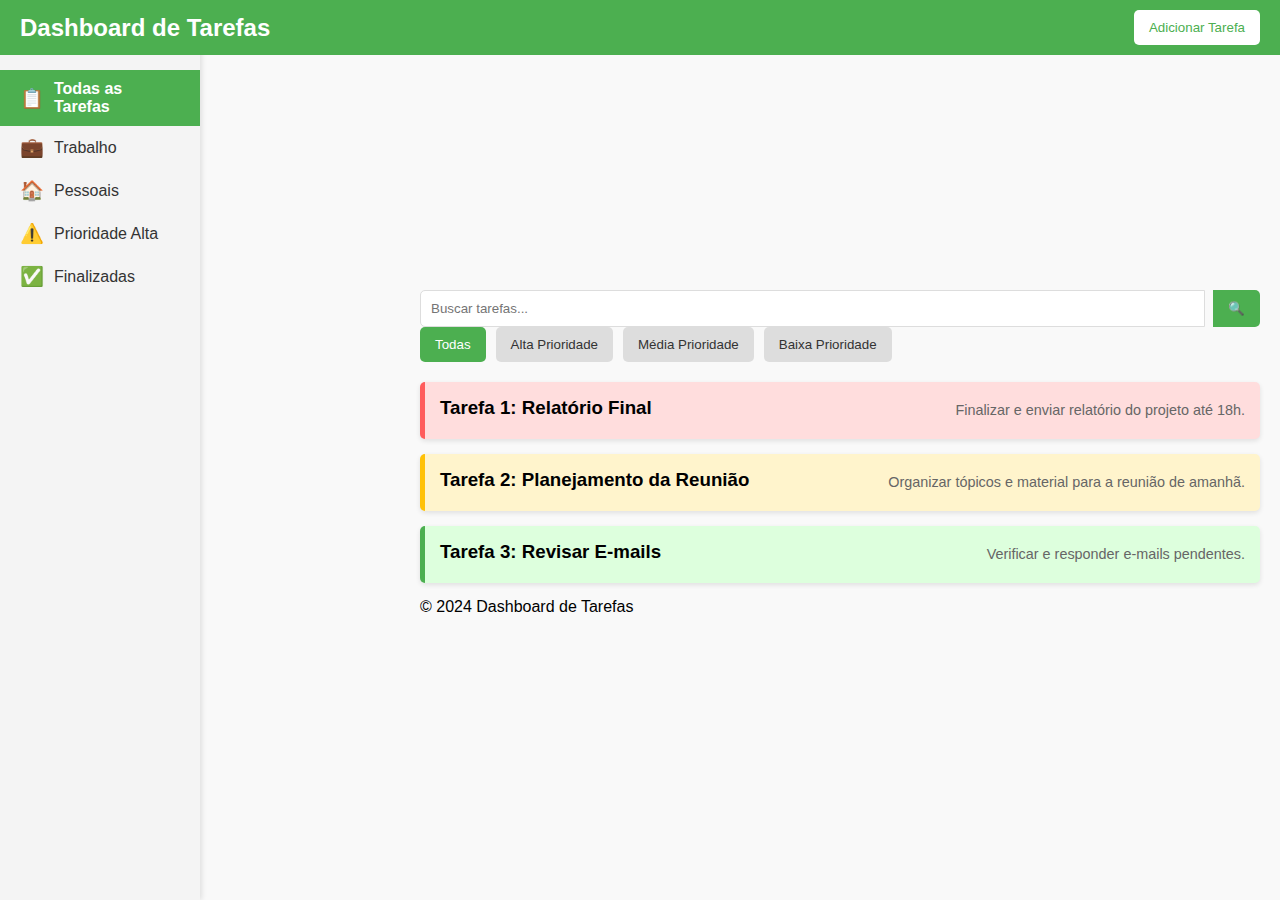
<file: index.html>
<!DOCTYPE html>
<html lang="pt-BR">

<head>
    <meta charset="UTF-8">
    <meta name="viewport" content="width=device-width, initial-scale=1.0">
    <title>Dashboard de Tarefas</title>
    <link rel="stylesheet" href="styles.css">
    <style>
        .main {
            background-color: transparent;
            box-shadow: none;
        }

        body {
            background-image: url('https://images.pexels.com/photos/273209/pexels-photo-273209.jpeg');
            background-size: cover;
            background-repeat: no-repeat;
            background-position: center;
        }

        .main-content {
            background-image: url('https://images.pexels.com/photos/273209/pexels-photo-273209.jpeg');
            background-size: cover;
            background-repeat: no-repeat;
            background-position: center;
        }
    </style>
</head>

<body>
    <header>
        <h1>Dashboard de Tarefas</h1>
        <div class="header-buttons">
            <button class="add-task-btn">Adicionar Tarefa</button>
        </div>
    </header>

    <div class="sidebar">
        <a href="index.html" class="active"><span class="icon">📋</span>Todas as Tarefas</a>
        <a href="trabalho.html"><span class="icon">💼</span>Trabalho</a>
        <a href="pessoais.html"><span class="icon">🏠</span>Pessoais</a>
        <a href="prioridades.html"><span class="icon">⚠️</span>Prioridade Alta</a>
        <a href="finalizadas.html"><span class="icon">✅</span>Finalizadas</a>
    </div>


    <main class="main">
        <div class="search-bar">
            <input type="text" placeholder="Buscar tarefas...">
            <button>🔍</button>
        </div>
        <div class="filter-section">
            <button class="active">Todas</button>
            <button>Alta Prioridade</button>
            <button>Média Prioridade</button>
            <button>Baixa Prioridade</button>
        </div>
        <div class="task high">
            <h3>Tarefa 1: Relatório Final</h3>
            <p>Finalizar e enviar relatório do projeto até 18h.</p>
        </div>
        <div class="task medium">
            <h3>Tarefa 2: Planejamento da Reunião</h3>
            <p>Organizar tópicos e material para a reunião de amanhã.</p>
        </div>
        <div class="task low">
            <h3>Tarefa 3: Revisar E-mails</h3>
            <p>Verificar e responder e-mails pendentes.</p>
        </div>
        <footer>
            <p>&copy; 2024 Dashboard de Tarefas</p>
        </footer>

    </main>

</body>

</html>
</file>
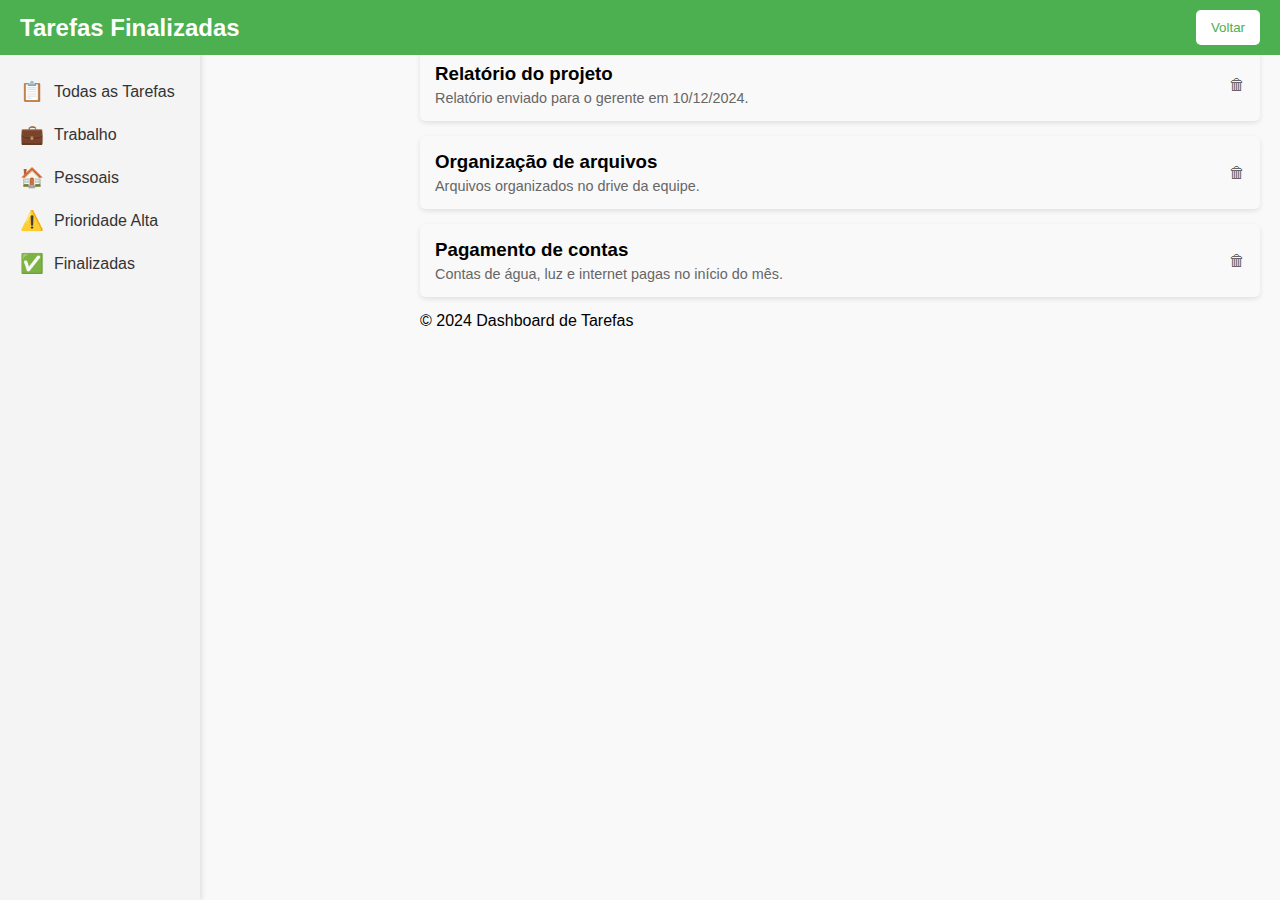
<file: finalizadas.html>
<!DOCTYPE html>
<html lang="pt-BR">

<head>
    <meta charset="UTF-8">
    <meta name="viewport" content="width=device-width, initial-scale=1.0">
    <title>Tarefas Finalizadas</title>
    <link rel="stylesheet" href="styles.css">
</head>

<style>
    .main {
        background-color: transparent;
        box-shadow: none;
    }

    body {
        background-image: url('https://images.pexels.com/photos/8850706/pexels-photo-8850706.jpeg');
        background-size: cover;
        background-repeat: no-repeat;
        background-position: center;
    }

    .main-content {
        background-image: url('https://images.pexels.com/photos/8850706/pexels-photo-8850706.jpeg');
        background-size: cover;
        background-repeat: no-repeat;
        background-position: center;
    }
</style>

<body>
    <header>
        <h1>Tarefas Finalizadas</h1>
        <div class="header-buttons">
            <button onclick="window.location.href='index.html'">Voltar</button>
        </div>
    </header>

    <div class="sidebar">
        <a href="index.html"><span class="icon">📋</span>Todas as Tarefas</a>
        <a href="trabalho.html"><span class="icon">💼</span>Trabalho</a>
        <a href="pessoais.html"><span class="icon">🏠</span>Pessoais</a>
        <a href="prioridades.html"><span class="icon">⚠️</span>Prioridade Alta</a>
        <a href="finalizadas.html"><span class="icon">✅</span>Finalizadas</a>
    </div>

    <main class="main">
        <section>
            <h2>Lista de Tarefas Finalizadas</h2>
            <!-- Tarefa Finalizada 1 -->
            <div class="task completed">
                <div>
                    <h3>Relatório do projeto</h3>
                    <p>Relatório enviado para o gerente em 10/12/2024.</p>
                </div>
                <div class="task-actions">
                    <button title="Excluir tarefa">🗑</button>
                </div>
            </div>

            <!-- Tarefa Finalizada 2 -->
            <div class="task completed">
                <div>
                    <h3>Organização de arquivos</h3>
                    <p>Arquivos organizados no drive da equipe.</p>
                </div>
                <div class="task-actions">
                    <button title="Excluir tarefa">🗑</button>
                </div>
            </div>

            <!-- Tarefa Finalizada 3 -->
            <div class="task completed">
                <div>
                    <h3>Pagamento de contas</h3>
                    <p>Contas de água, luz e internet pagas no início do mês.</p>
                </div>
                <div class="task-actions">
                    <button title="Excluir tarefa">🗑</button>
                </div>
            </div>
        </section>
        <footer>
            <p>&copy; 2024 Dashboard de Tarefas</p>
        </footer>
    </main>
</body>

</html>
</file>
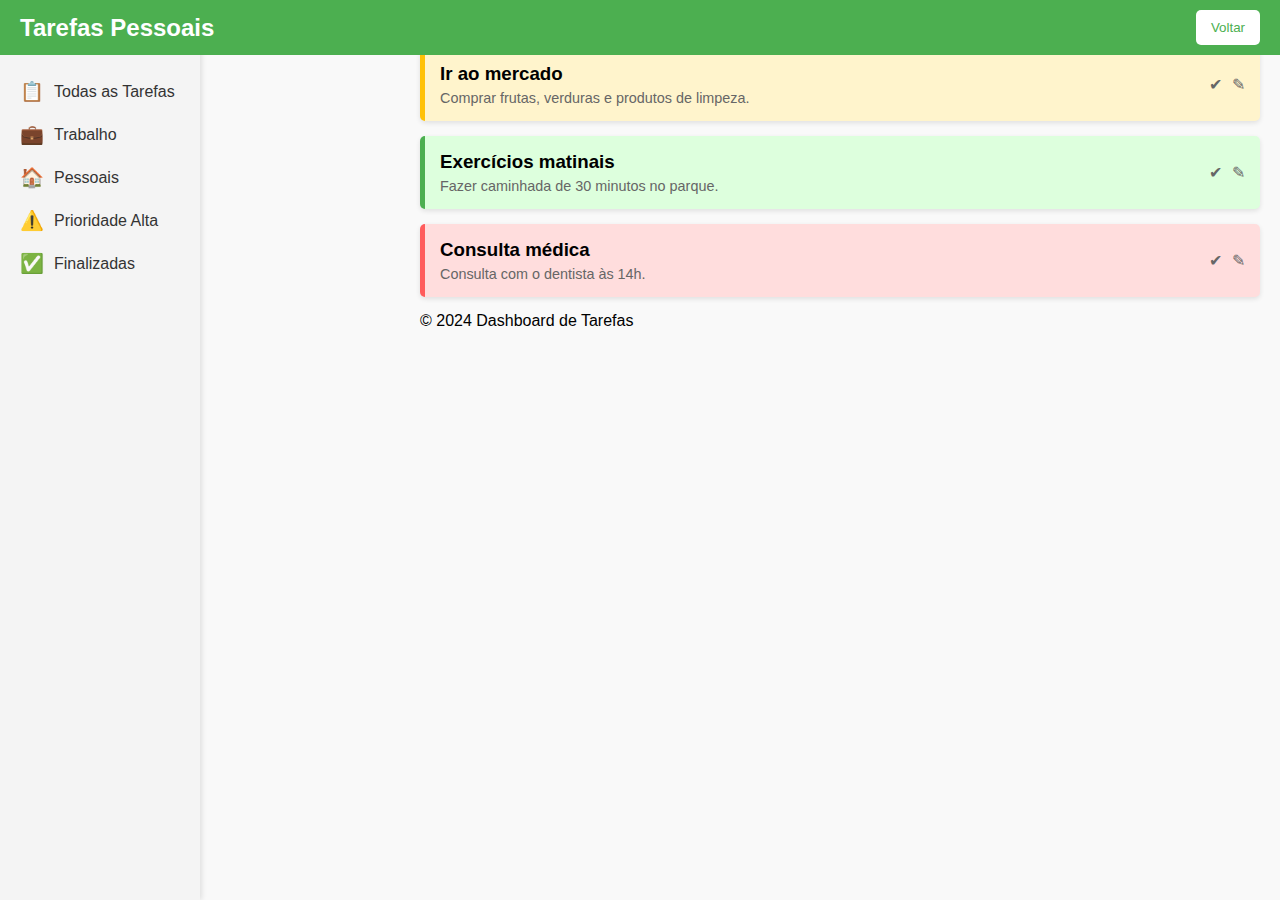
<file: pessoais.html>
<!DOCTYPE html>
<html lang="pt-BR">

<head>
    <meta charset="UTF-8">
    <meta name="viewport" content="width=device-width, initial-scale=1.0">
    <title>Tarefas Pessoais</title>
    <link rel="stylesheet" href="styles.css">
</head>

<style>
    .main {
        background-color: transparent;
        box-shadow: none;
    }

    body {
        background-image: url('https://images.pexels.com/photos/6933429/pexels-photo-6933429.jpeg');
        background-size: cover;
        background-repeat: no-repeat;
        background-position: center;
    }

    .main-content {
        background-image: url('https://images.pexels.com/photos/6933429/pexels-photo-6933429.jpeg');
        background-size: cover;
        background-repeat: no-repeat;
        background-position: center;
    }
</style>

<body>
    <header>
        <h1>Tarefas Pessoais</h1>
        <div class="header-buttons">
            <button onclick="window.location.href='index.html'">Voltar</button>
        </div>
    </header>

    <div class="sidebar">
        <a href="index.html"><span class="icon">📋</span>Todas as Tarefas</a>
        <a href="trabalho.html"><span class="icon">💼</span>Trabalho</a>
        <a href="pessoais.html"><span class="icon">🏠</span>Pessoais</a>
        <a href="prioridades.html"><span class="icon">⚠️</span>Prioridade Alta</a>
        <a href="finalizadas.html"><span class="icon">✅</span>Finalizadas</a>
    </div>

    <main class="main">
        <section>
            <h2>Lista de Tarefas</h2>
            <!-- Tarefa 1 -->
            <div class="task medium">
                <div>
                    <h3>Ir ao mercado</h3>
                    <p>Comprar frutas, verduras e produtos de limpeza.</p>
                </div>
                <div class="task-actions">
                    <button title="Marcar como concluído">✔</button>
                    <button title="Editar tarefa">✎</button>
                </div>
            </div>

            <!-- Tarefa 2 -->
            <div class="task low">
                <div>
                    <h3>Exercícios matinais</h3>
                    <p>Fazer caminhada de 30 minutos no parque.</p>
                </div>
                <div class="task-actions">
                    <button title="Marcar como concluído">✔</button>
                    <button title="Editar tarefa">✎</button>
                </div>
            </div>

            <!-- Tarefa 3 -->
            <div class="task high">
                <div>
                    <h3>Consulta médica</h3>
                    <p>Consulta com o dentista às 14h.</p>
                </div>
                <div class="task-actions">
                    <button title="Marcar como concluído">✔</button>
                    <button title="Editar tarefa">✎</button>
                </div>
            </div>
        </section>
        <footer>
            <p>&copy; 2024 Dashboard de Tarefas</p>
        </footer>
    </main>
</body>

</html>
</file>
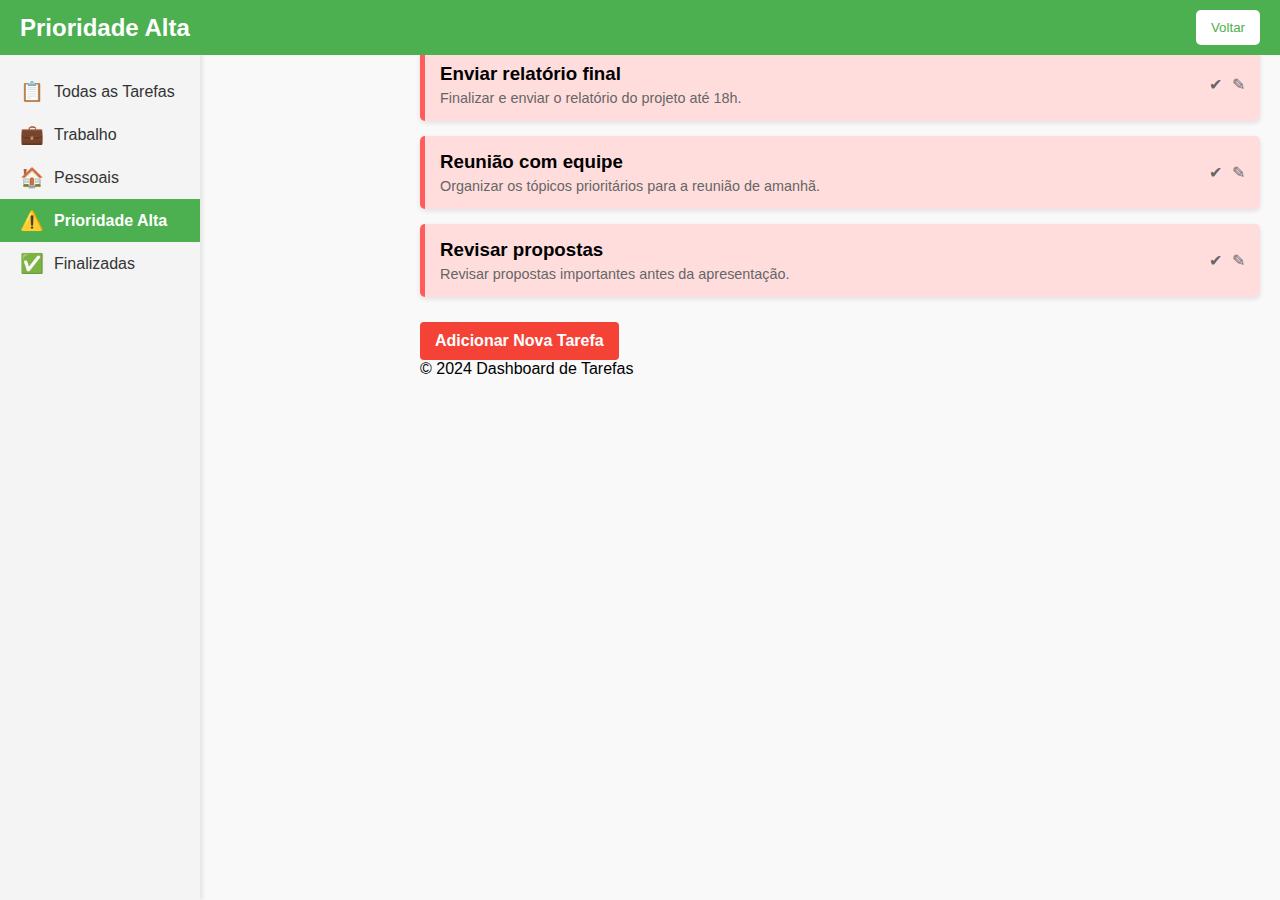
<file: prioridades.html>
<!DOCTYPE html>
<html lang="pt-BR">

<head>
    <meta charset="UTF-8">
    <meta name="viewport" content="width=device-width, initial-scale=1.0">
    <title>Prioridade Alta</title>
    <link rel="stylesheet" href="styles.css">
</head>

<style>
    .main {
        background-color: transparent;
        box-shadow: none;
    }

    body {
        background-image: url('https://images.pexels.com/photos/8386681/pexels-photo-8386681.jpeg');
        background-size: cover;
        background-repeat: no-repeat;
        background-position: center;
    }

    .main-content {
        background-image: url('https://images.pexels.com/photos/8386681/pexels-photo-8386681.jpeg');
        background-size: cover;
        background-repeat: no-repeat;
        background-position: center;
    }
</style>

<body>
    <header>
        <h1>Prioridade Alta</h1>
        <div class="header-buttons">
            <button onclick="window.location.href='index.html'">Voltar</button>
        </div>
    </header>

    <div class="sidebar">
        <a href="index.html"><span class="icon">📋</span>Todas as Tarefas</a>
        <a href="trabalho.html"><span class="icon">💼</span>Trabalho</a>
        <a href="pessoais.html"><span class="icon">🏠</span>Pessoais</a>
        <a href="prioridades.html" class="active"><span class="icon">⚠️</span>Prioridade Alta</a>
        <a href="finalizadas.html"><span class="icon">✅</span>Finalizadas</a>
    </div>

    <main class="main">
        <section>
            <h2>Lista de Tarefas</h2>
            <!-- Tarefa 1 -->
            <div class="task high">
                <div>
                    <h3>Enviar relatório final</h3>
                    <p>Finalizar e enviar o relatório do projeto até 18h.</p>
                </div>
                <div class="task-actions">
                    <button title="Marcar como concluído">✔</button>
                    <button title="Editar tarefa">✎</button>
                </div>
            </div>

            <!-- Tarefa 2 -->
            <div class="task high">
                <div>
                    <h3>Reunião com equipe</h3>
                    <p>Organizar os tópicos prioritários para a reunião de amanhã.</p>
                </div>
                <div class="task-actions">
                    <button title="Marcar como concluído">✔</button>
                    <button title="Editar tarefa">✎</button>
                </div>
            </div>

            <!-- Tarefa 3 -->
            <div class="task high">
                <div>
                    <h3>Revisar propostas</h3>
                    <p>Revisar propostas importantes antes da apresentação.</p>
                </div>
                <div class="task-actions">
                    <button title="Marcar como concluído">✔</button>
                    <button title="Editar tarefa">✎</button>
                </div>
            </div>
            <a href="#" class="add-task-button">Adicionar Nova Tarefa</a>
        </section>

        <footer>
            <p>&copy; 2024 Dashboard de Tarefas</p>
        </footer>
    </main>
</body>

</html>
</file>
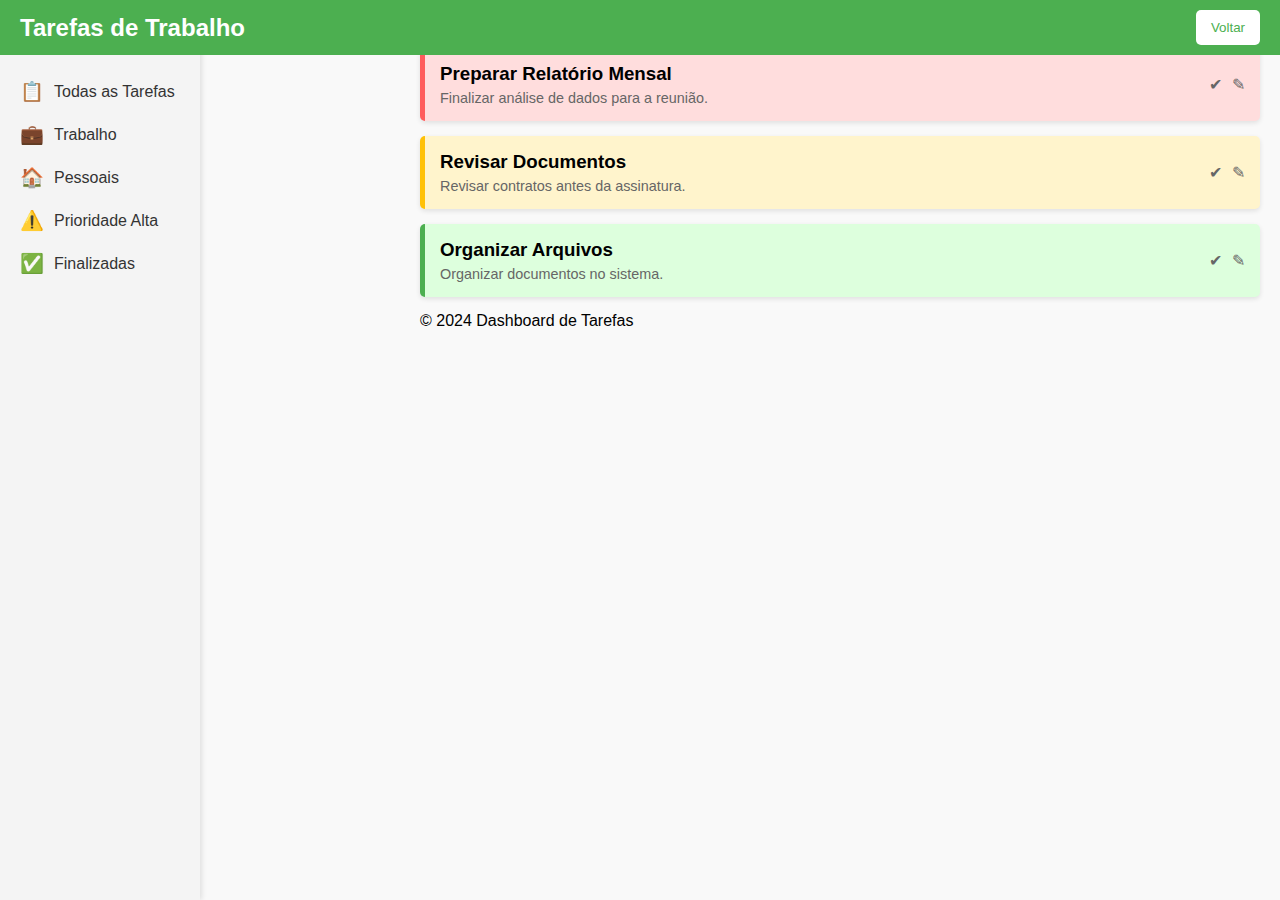
<file: trabalho.html>
<!DOCTYPE html>
<html lang="pt-BR">

<head>
    <meta charset="UTF-8">
    <meta name="viewport" content="width=device-width, initial-scale=1.0">
    <title>Tarefas de Trabalho</title>
    <link rel="stylesheet" href="styles.css">
</head>

<style>
    .main {
        background-color: transparent;
        box-shadow: none;
    }

    body {
        background-image: url('https://images.pexels.com/photos/590041/pexels-photo-590041.jpeg');
        background-size: cover;
        background-repeat: no-repeat;
        background-position: center;
    }

    .main-content {
        background-image: url('https://images.pexels.com/photos/590041/pexels-photo-590041.jpeg');
        background-size: cover;
        background-repeat: no-repeat;
        background-position: center;
    }
</style>

<body>
    <header>
        <h1>Tarefas de Trabalho</h1>
        <div class="header-buttons">
            <button onclick="window.location.href='index.html'">Voltar</button>
        </div>
    </header>

    <div class="sidebar">
        <a href="index.html"><span class="icon">📋</span>Todas as Tarefas</a>
        <a href="trabalho.html"><span class="icon">💼</span>Trabalho</a>
        <a href="pessoais.html"><span class="icon">🏠</span>Pessoais</a>
        <a href="prioridades.html"><span class="icon">⚠️</span>Prioridade Alta</a>
        <a href="finalizadas.html"><span class="icon">✅</span>Finalizadas</a>
    </div>

    <main class="main">
        <section>
            <h2>Lista de Tarefas</h2>
            <!-- Tarefa 1 -->
            <div class="task high">
                <div>
                    <h3>Preparar Relatório Mensal</h3>
                    <p>Finalizar análise de dados para a reunião.</p>
                </div>
                <div class="task-actions">
                    <button title="Marcar como concluído">✔</button>
                    <button title="Editar tarefa">✎</button>
                </div>
            </div>

            <!-- Tarefa 2 -->
            <div class="task medium">
                <div>
                    <h3>Revisar Documentos</h3>
                    <p>Revisar contratos antes da assinatura.</p>
                </div>
                <div class="task-actions">
                    <button title="Marcar como concluído">✔</button>
                    <button title="Editar tarefa">✎</button>
                </div>
            </div>

            <!-- Tarefa 3 -->
            <div class="task low">
                <div>
                    <h3>Organizar Arquivos</h3>
                    <p>Organizar documentos no sistema.</p>
                </div>
                <div class="task-actions">
                    <button title="Marcar como concluído">✔</button>
                    <button title="Editar tarefa">✎</button>
                </div>
            </div>
        </section>
        <footer>
            <p>&copy; 2024 Dashboard de Tarefas</p>
        </footer>
    </main>
</body>

</html>
</file>
<file: styles.css>
/* Configurações Globais */
* {
    margin: 0;
    padding: 0;
    box-sizing: border-box;
    font-family: Arial, sans-serif;
}

:root {
    --primary-color: #4CAF50;
    --secondary-color: #fff;
    --shadow: 0 2px 5px rgba(0, 0, 0, 0.1);
    --border-radius: 5px;
    --background-light: #f9f9f9;
}

body {
    display: flex;
    height: 100vh;
    background-color: var(--background-light);
}

/* Cabeçalho */
header {
    position: fixed;
    top: 0;
    left: 0;
    width: 100%;
    background-color: var(--primary-color);
    color: white;
    padding: 10px 20px;
    display: flex;
    justify-content: space-between;
    align-items: center;
    z-index: 1000;
}

header h1 {
    font-size: 1.5rem;
}

.header-buttons {
    display: flex;
    gap: 10px;
}

header button,
.header-buttons button {
    background-color: var(--secondary-color);
    color: var(--primary-color);
    border: none;
    padding: 10px 15px;
    border-radius: var(--border-radius);
    cursor: pointer;
    transition: transform 0.2s ease-in-out, background-color 0.3s;
}

header button:hover,
.header-buttons button:hover {
    background-color: #f1f1f1;
    transform: scale(1.05);
}

/* Barra Lateral */
.sidebar {
    width: 200px;
    background-color: #f4f4f4;
    padding-top: 70px;
    box-shadow: 2px 0 5px rgba(0, 0, 0, 0.1);
    overflow-y: auto;
    transition: left 0.3s;
}

.sidebar a {
    display: flex;
    align-items: center;
    gap: 10px;
    padding: 10px 20px;
    text-decoration: none;
    color: #333;
    transition: background 0.3s, color 0.3s;
}

.sidebar a.active {
    background-color: var(--primary-color);
    color: white;
    font-weight: bold;
}

.sidebar a:hover {
    background-color: var(--primary-color);
    color: white;
}

.sidebar a .icon {
    font-size: 1.2rem;
}

/* Barra Lateral - Mobile */
@media (max-width: 768px) {
    .sidebar {
        position: fixed;
        left: -200px;
    }

    .sidebar.open {
        left: 0;
    }
}

/* Estilo do Scroll */
::-webkit-scrollbar {
    width: 8px;
}

::-webkit-scrollbar-thumb {
    background-color: var(--primary-color);
    border-radius: var(--border-radius);
}

::-webkit-scrollbar-track {
    background-color: #ddd;
}

/* Área Principal */
.main {
    flex: 1;
    margin-left: 200px;
    padding-top: 70px;
    padding: 20px;
    background-color: transparent;
    box-shadow: none;
}

.search-bar {
    margin-top: calc(33.33% - 10px);
    /* Espaçamento equivalente a 1/3 da altura do contêiner da tarefa */
    display: flex;
    justify-content: center;
    gap: 8px;
}

.search-bar input {
    flex: 1;
    padding: 10px;
    border: 1px solid #ddd;
    border-radius: var(--border-radius) 0 0 var(--border-radius);
}

.search-bar button {
    background-color: var(--primary-color);
    color: white;
    border: none;
    padding: 10px 15px;
    border-radius: 0 var(--border-radius) var(--border-radius) 0;
    cursor: pointer;
}

/* Filtros */
.filter-section {
    display: flex;
    justify-content: flex-start;
    gap: 10px;
    margin-bottom: 20px;
}

.filter-section button {
    padding: 10px 15px;
    border: none;
    border-radius: var(--border-radius);
    cursor: pointer;
    background-color: #ddd;
    color: #333;
    transition: background-color 0.3s, color 0.3s;
}

.filter-section button.active {
    background-color: var(--primary-color);
    color: white;
}

.filter-section button:hover {
    background-color: var(--primary-color);
    color: white;
}

/* Tarefas */
.task {
    display: flex;
    justify-content: space-between;
    align-items: center;
    padding: 15px;
    border-radius: var(--border-radius);
    margin-bottom: 15px;
    box-shadow: var(--shadow);
}

.task.high {
    background-color: #ffdddd;
    border-left: 5px solid #ff5c5c;
}

.task.medium {
    background-color: #fff4cc;
    border-left: 5px solid #ffc107;
}

.task.low {
    background-color: #ddffdd;
    border-left: 5px solid var(--primary-color);
}

.task h3 {
    margin-bottom: 5px;
}

.task p {
    font-size: 0.9rem;
    color: #666;
}

.task-actions {
    display: flex;
    gap: 10px;
}

.task-actions button {
    background-color: transparent;
    border: none;
    color: #666;
    cursor: pointer;
    font-size: 1rem;
    transition: color 0.3s;
}

.task-actions button:hover {
    color: #000;
}

/* Botões */
button:hover {
    transform: scale(1.05);
    transition: transform 0.2s ease-in-out;
}

/* Foco para Acessibilidade */
button:focus,
.sidebar a:focus {
    outline: 2px solid var(--primary-color);
    outline-offset: 2px;
}

.add-task-button {
    display: inline-block;
    background-color: #f44336;
    color: white;
    padding: 10px 15px;
    border-radius: 4px;
    text-decoration: none;
    font-weight: bold;
    margin-top: 10px;
    text-align: center;
}

.add-task-button:hover {
    background-color: #d32f2f;
}
</file>
